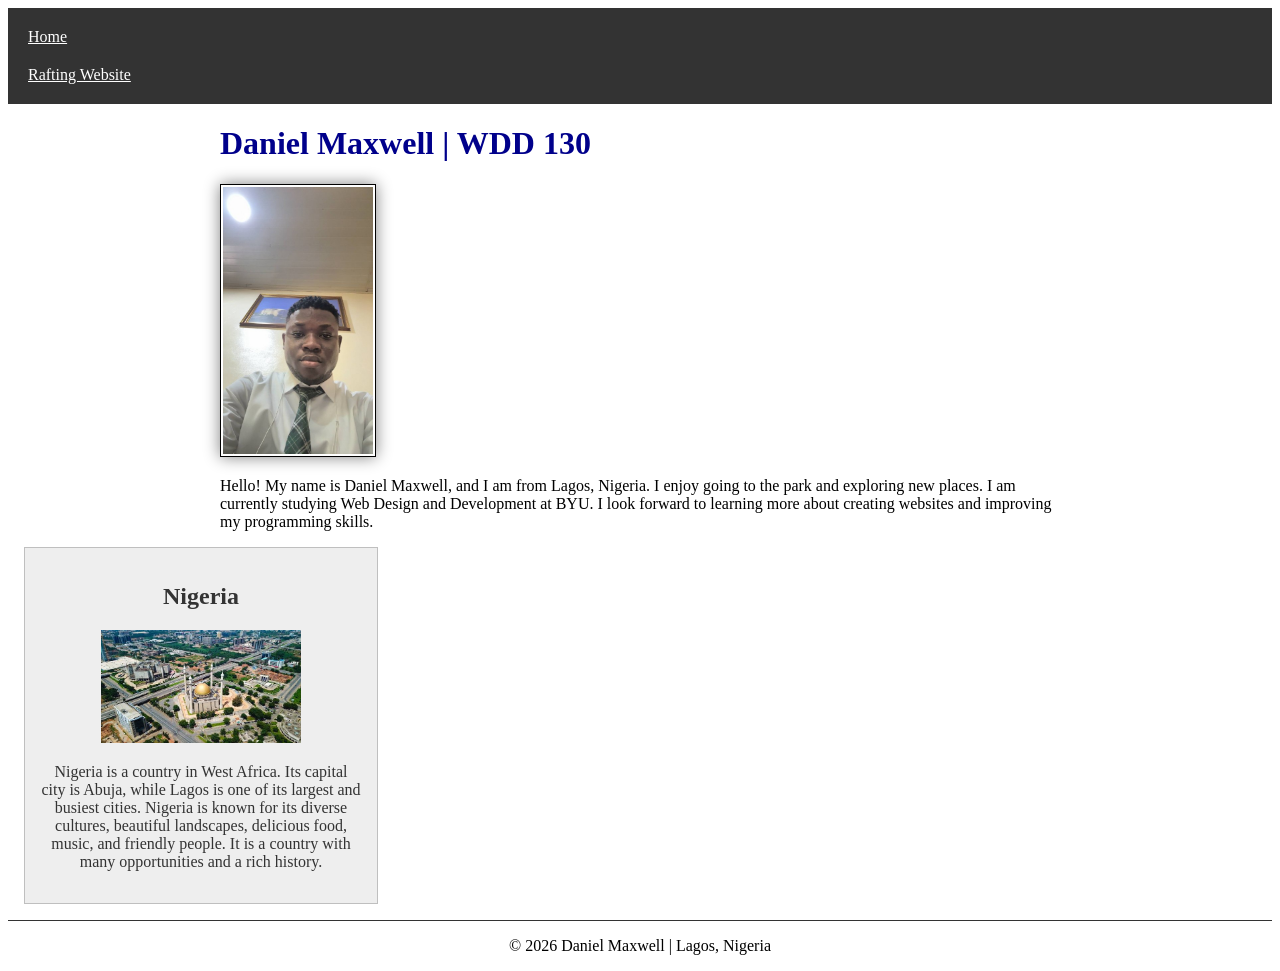
<file: index.html>
<!DOCTYPE html>
<html lang="en">

<head>
    <meta charset="UTF-8">
    <meta name="viewport" content="width=device-width, initial-scale=1.0">

    <title>Daniel Maxwell | WDD 130</title>

    <meta name="description" content="Daniel Maxwell's WDD 130 homepage introduces his web design studies, life in Lagos, Nigeria, and interest in building websites.">

    <meta name="author" content="Daniel Maxwell">

    <link rel="stylesheet" href="styles/styles.css">
</head>

<body>
    <header>
        <nav>
            <a href="#">Home</a>
            <a href="wwr/">Rafting Website</a>
        </nav>
    </header>

    <main>
        <h1>Daniel Maxwell | WDD 130</h1>

        <img src="images/profile.jpg" alt="Hello, my name is Daniel Maxwell." width="200">

        <p>
            Hello! My name is Daniel Maxwell, and I am from Lagos, Nigeria.
            I enjoy going to the park and exploring new places.
            I am currently studying Web Design and Development at BYU.
            I look forward to learning more about creating websites and improving my programming skills.
        </p>
    </main>

    <aside>
        <h2>Nigeria</h2>

        <img src="images/nigeria.jpg" alt="Beautiful landscape representing Nigeria">

        <p>
            Nigeria is a country in West Africa. Its capital city is Abuja,
            while Lagos is one of its largest and busiest cities.
            Nigeria is known for its diverse cultures, beautiful landscapes,
            delicious food, music, and friendly people.
            It is a country with many opportunities and a rich history.
        </p>
    </aside>

    <footer>
        <p>©️ 2026 Daniel Maxwell | Lagos, Nigeria</p>
    </footer>

</body>

</html>
</file>
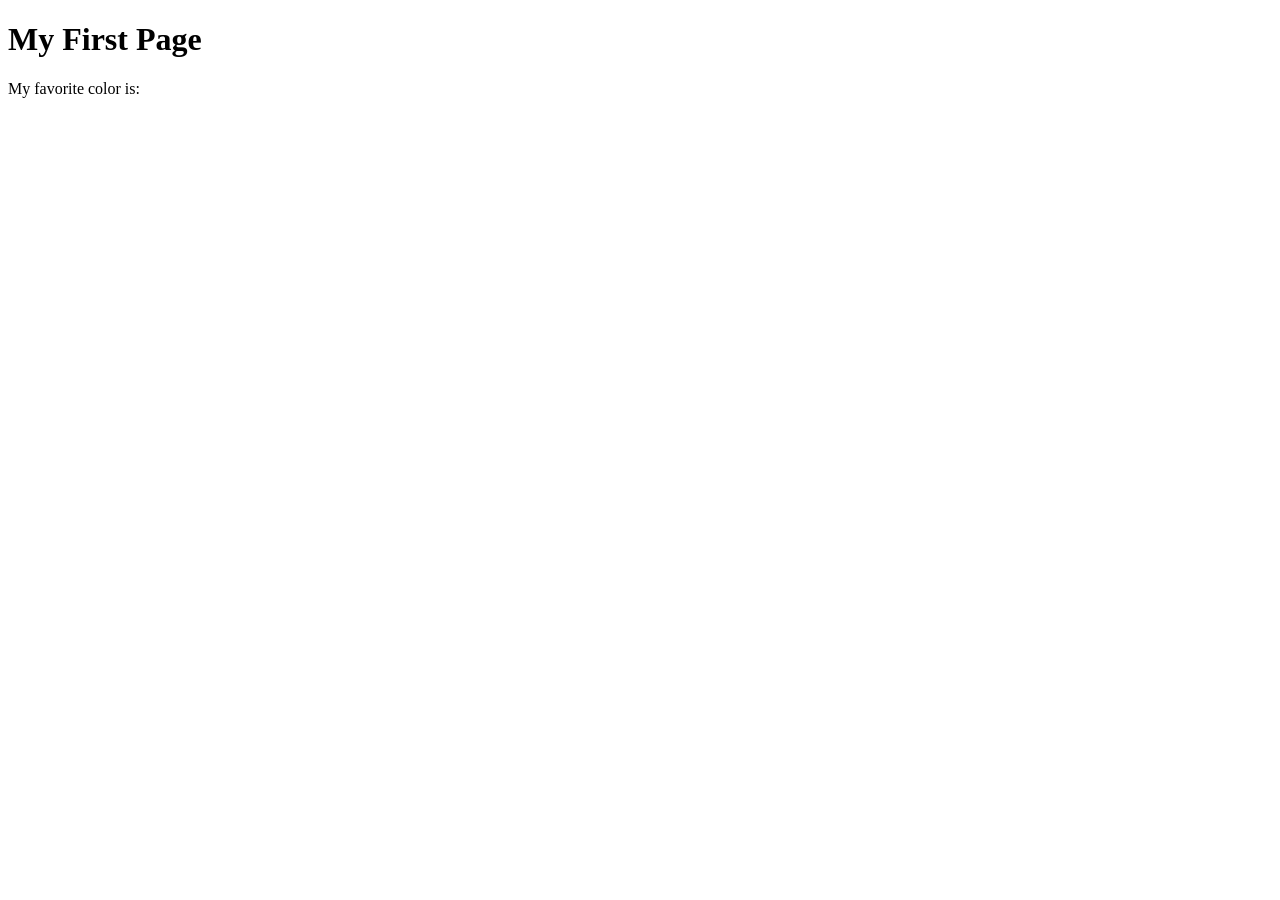
<file: week01/first-page.html>
<!DOCTYPE html>
<html lang="en">

<head>
    <meta charset="UTF-8">
    <meta name="viewport" content="width=device-width, initial-scale=1.0">
    <title>My First Page</title>
</head>

<body>
    <h1>My First Page</h1>
    <p>My favorite color is: </p>
</body>

</html>
</file>
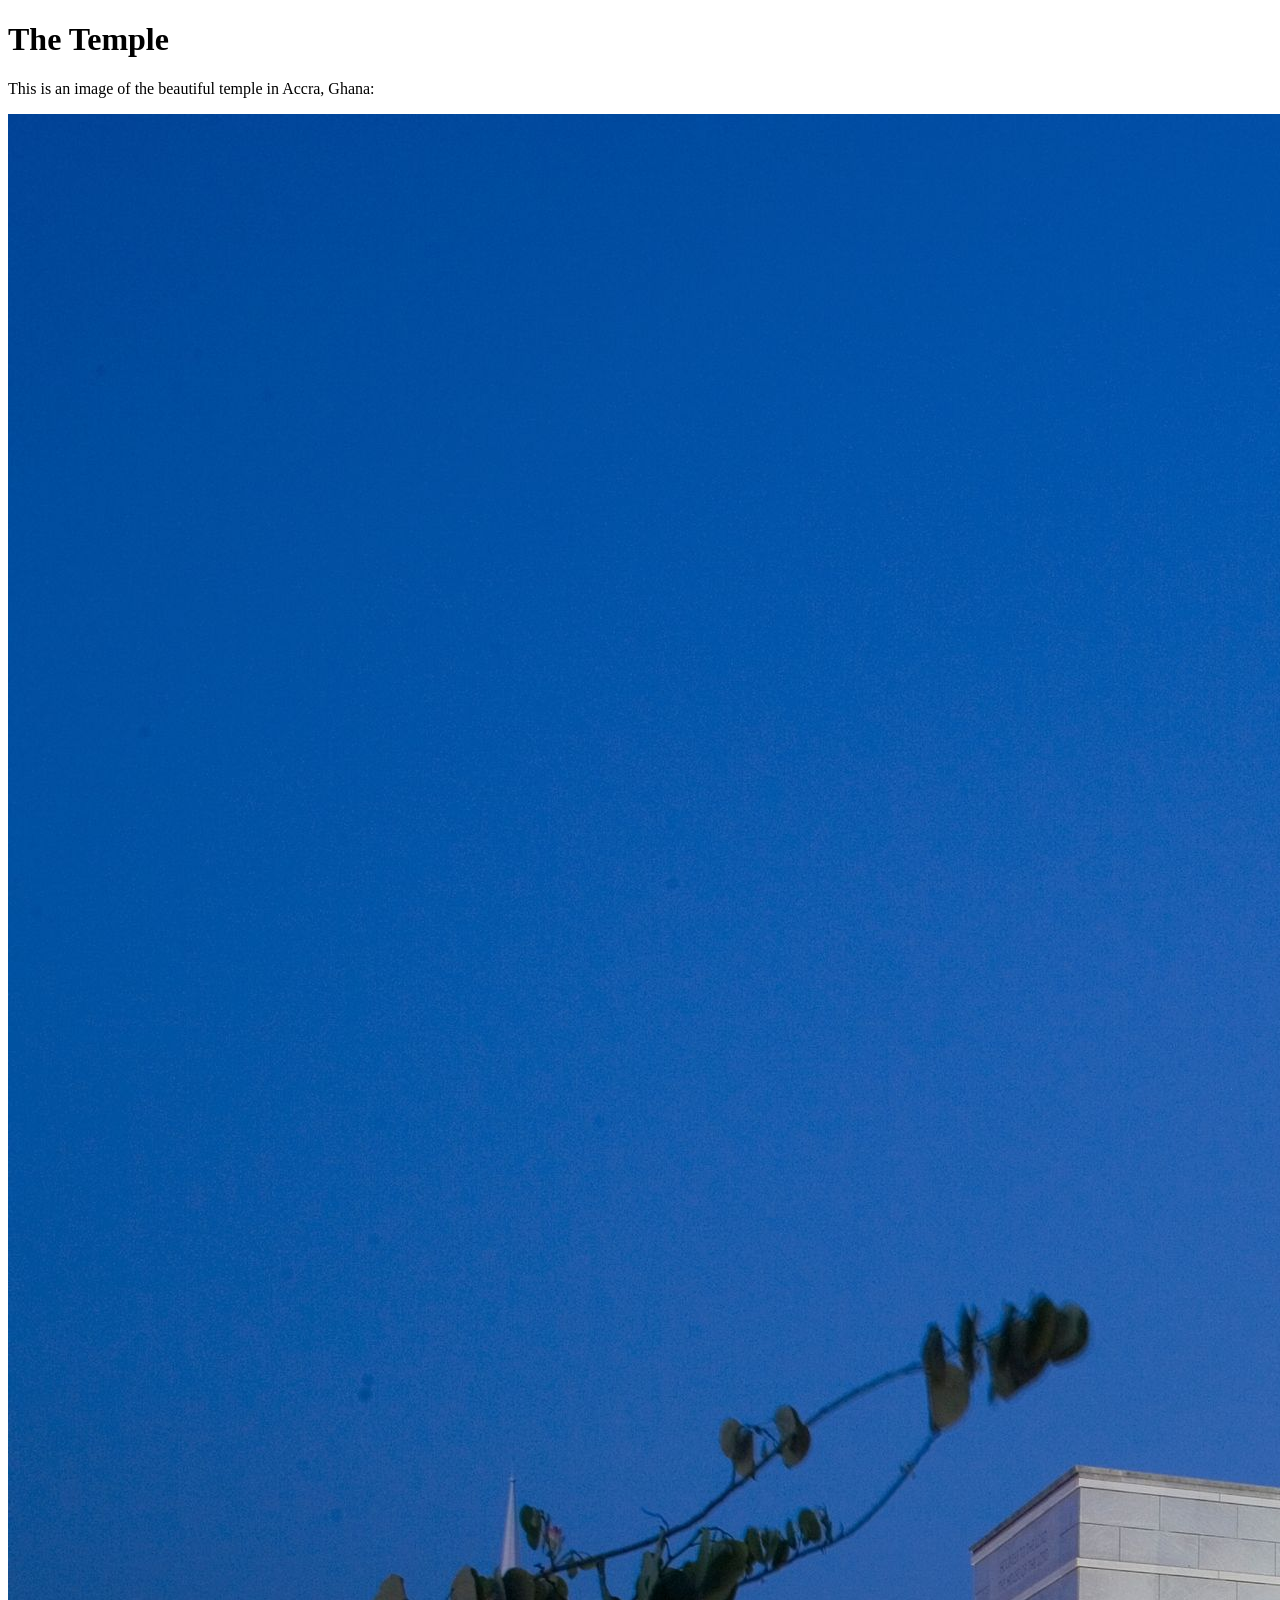
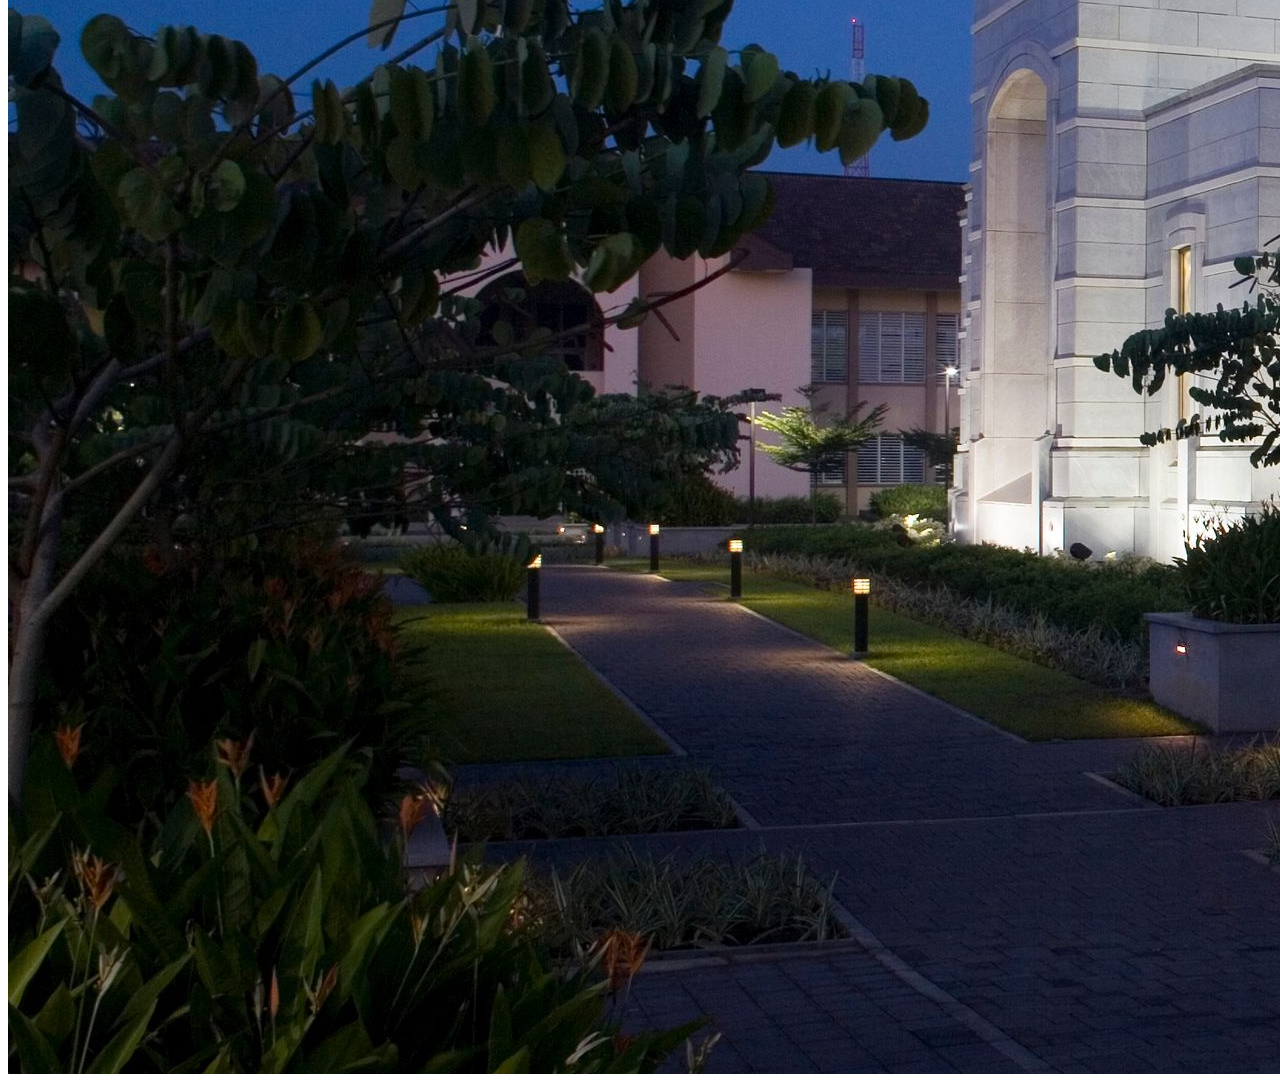
<file: week01/images.html>
<!DOCTYPE html>
<html lang="en">

<head>
    <meta charset="UTF-8">
    <meta name="viewport" content="width=device-width, initial-scale=1.0">
    <title>Temple Image</title>
</head>

<body>
    <h1>The Temple</h1>
    <p>This is an image of the beautiful temple in Accra, Ghana:</p>
    <img src="images/temple-large.jpeg" alt="The Accra Ghana Temple">

</body>

</html>
</file>
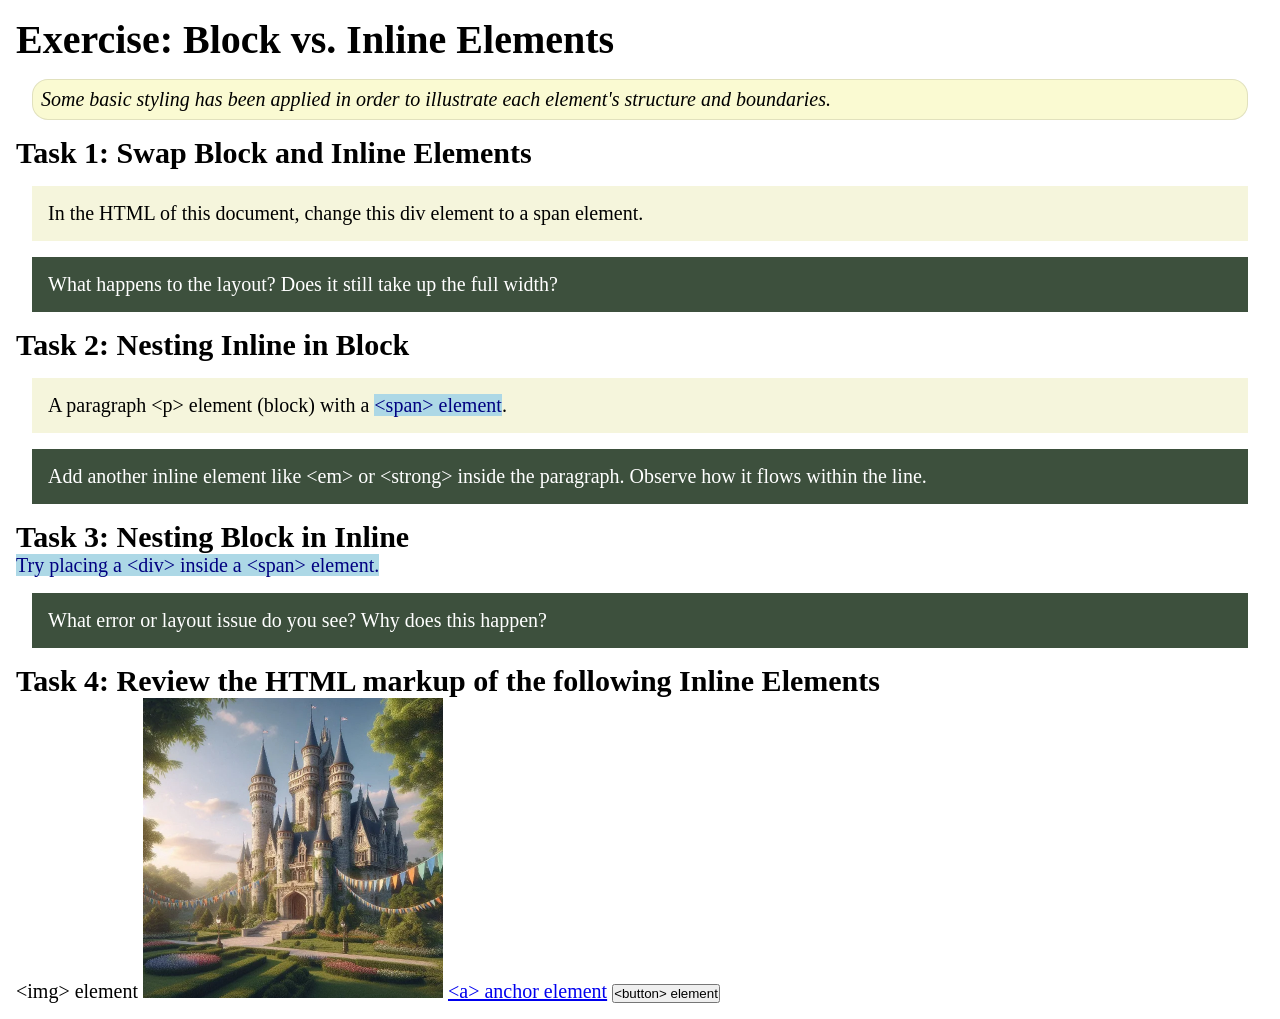
<file: week02/block-vs-inline.html>
<!DOCTYPE html>
<html lang="en">

<head>
    <meta charset="UTF-8">
    <meta name="viewport" content="width=device-width, initial-scale=1.0">
    <title>Exercise: Block vs. Inline Elements</title>
    <link rel="stylesheet" href="styles/block-vs-inline.css">
</head>

<body>
    <main>
        <h1>Exercise: Block vs. Inline Elements</h1>
        <p class="note">Some basic styling has been applied in order to illustrate each element's structure and boundaries.</p>

        <h2>Task 1: Swap Block and Inline Elements</h2>
        <div>In the HTML of this document, change this div element to a span element.</div>

        <p class="question">What happens to the layout? Does it still take up the full width?</p>

        <h2>Task 2: Nesting Inline in Block</h2>
        <p>A paragraph &lt;p&gt; element (block) with a <span>&lt;span&gt; element</span>.</p>
        <p class="question">Add another inline element like &lt;em&gt; or &lt;strong&gt; inside the paragraph. Observe how it flows within the line.</p>

        <h2>Task 3: Nesting Block in Inline</h2>
        <span>Try placing a &lt;div&gt; inside a &lt;span&gt; element.</span>
        <p class="question">What error or layout issue do you see? Why does this happen?</p>

        <h2>Task 4: Review the HTML markup of the following Inline Elements</h2>
        &lt;img&gt; element
        <img src="images/castle.webp" alt="placeholder image (images are inline)" width="300" height="300">
        <a href="https://churchofjesuschrist.org">&lt;a&gt; anchor element</a>
        <button type="button">&lt;button&gt; element</button>
    </main>
</body>

</html>
</file>
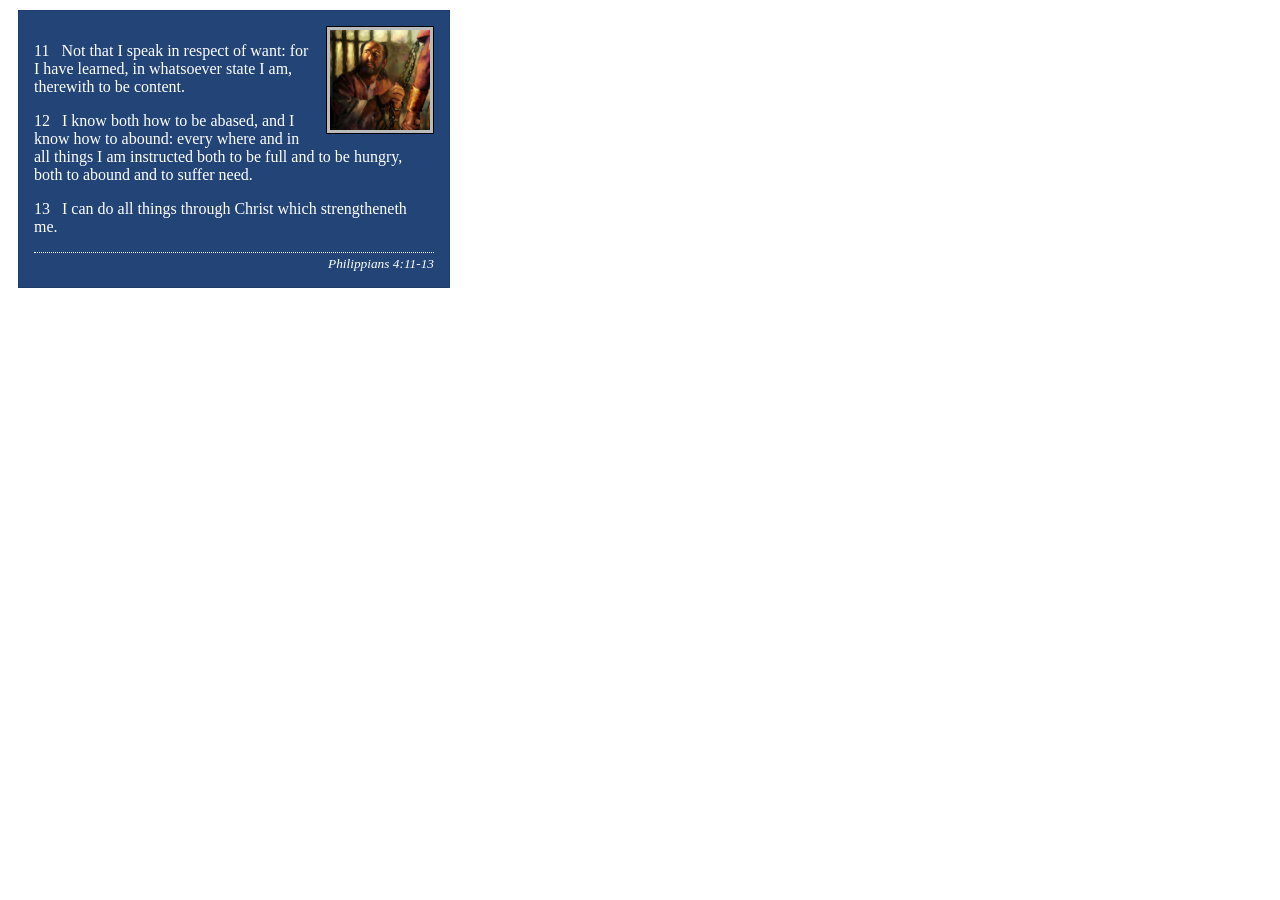
<file: week02/box-model-solution.html>
<!DOCTYPE html>
<html lang="en">

<head>
    <meta charset="UTF-8">
    <meta name="viewport" content="width=device-width, initial-scale=1.0">
    <title>Box Model Activity</title>
    <link rel="stylesheet" href="styles/box-model-solution.css">
</head>

<body>
    <main>
        <div class="callout">
            <img src="images/apostle-paul-imprisoned.webp" alt="Paul the Apostle - Imprisoned in Rome" width="200" height="200">
            <blockquote>
                <p>11 &nbsp; Not that I speak in respect of want: for I have learned, in whatsoever state I am, therewith to be content.</p>
                <p>12 &nbsp; I know both how to be abased, and I know how to abound: every where and in all things I am instructed both to be full and to be hungry, both to abound and to suffer need.</p>
                <p>13 &nbsp; I can do all things through Christ which strengtheneth me.</p>
            </blockquote>
            <cite>Philippians 4:11-13</cite>
        </div>
    </main>
</body>

</html>
</file>
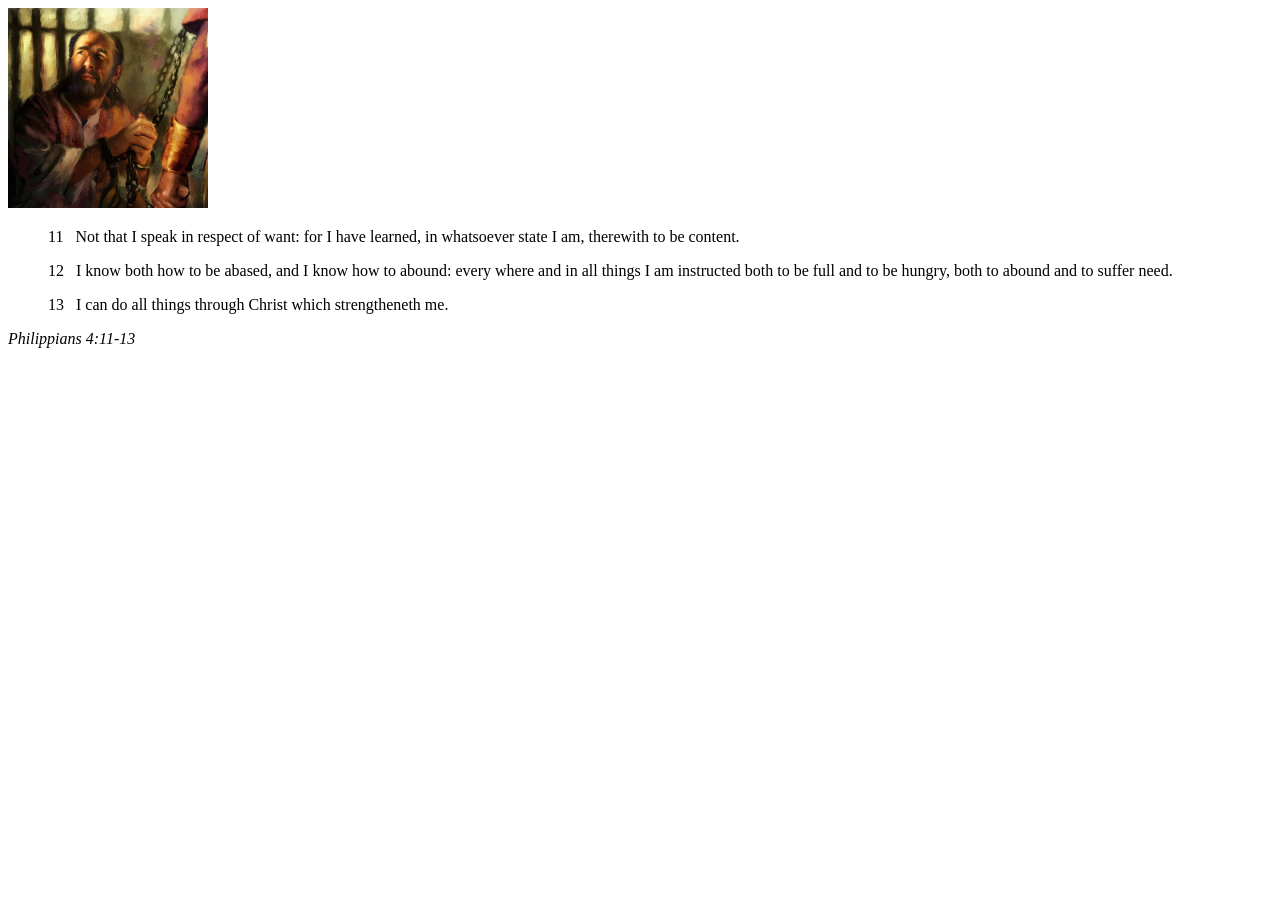
<file: week02/box-model.html>
<!DOCTYPE html>
<html lang="en">

<head>
    <meta charset="UTF-8">
    <meta name="viewport" content="width=device-width, initial-scale=1.0">
    <title>Box Model Activity</title>
</head>

<body>
    <main>
        <div class="callout">
            <img src="images/apostle-paul-imprisoned.webp" alt="Paul the Apostle - Imprisoned in Rome" width="200" height="200">
            <blockquote>
                <p>11 &nbsp; Not that I speak in respect of want: for I have learned, in whatsoever state I am, therewith to be content.</p>
                <p>12 &nbsp; I know both how to be abased, and I know how to abound: every where and in all things I am instructed both to be full and to be hungry, both to abound and to suffer need.</p>
                <p>13 &nbsp; I can do all things through Christ which strengtheneth me.</p>
            </blockquote>
            <cite>Philippians 4:11-13</cite>
        </div>
    </main>
</body>

</html>
</file>
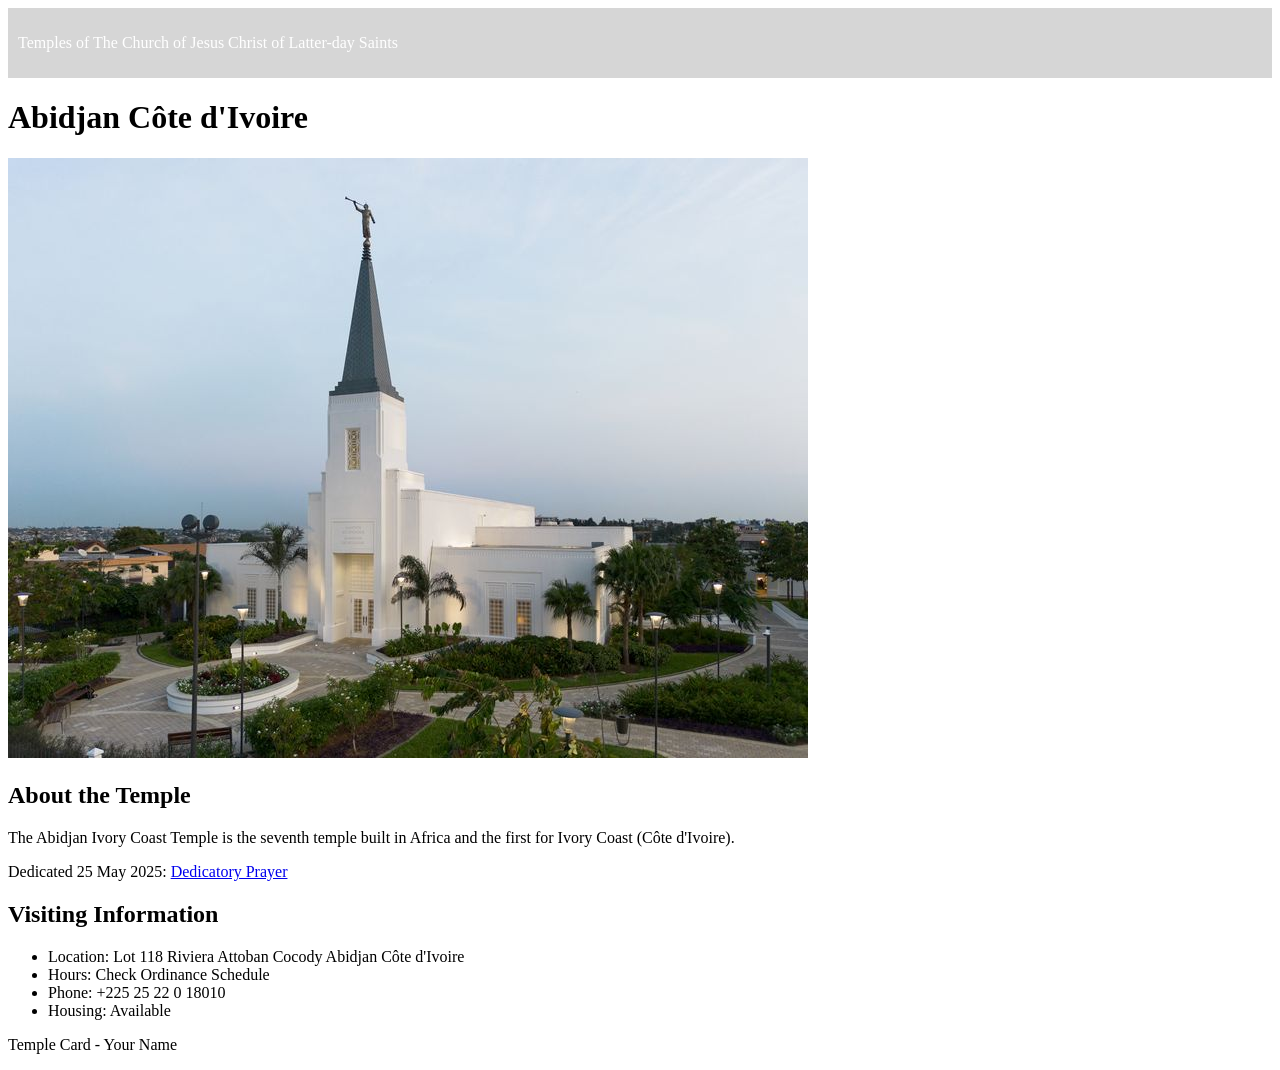
<file: week02/temple.html>
<!DOCTYPE html>
<html lang="en">

<head>
    <meta charset="UTF-8">
    <meta name="viewport" content="width=device-width, initial-scale=1.0">
    <title>Temple Card - Abidjan Côte d'Ivoire</title>
    <link rel="stylesheet" href="styles/temple.css" <body>
    <header>
        <p>Temples of The Church of Jesus Christ of Latter-day Saints</p>
    </header>
    <main>
        <h1>Abidjan Côte d'Ivoire</h1>
        <picture>
            <img src="images/abidjan-ivory-coast.jpeg" alt="Abidjan Côte d'Ivoire Temple">
        </picture>
        <section>
            <h2>About the Temple</h2>
            <p>The Abidjan Ivory Coast Temple is the seventh temple built in Africa and the first for Ivory Coast (Côte d'Ivoire).</p>
            <p>Dedicated 25 May 2025: <a href="https://www.churchofjesuschrist.org/temples/dedicatory-prayer/abidjan-ivory-coast-temple/2025-05-25?lang=eng" target="_blank" rel="noopener noreferrer">Dedicatory Prayer</a></p>
        </section>
        <section>
            <h2>Visiting Information</h2>
            <ul>
                <li>Location: Lot 118 Riviera Attoban Cocody Abidjan Côte d'Ivoire</li>
                <li>Hours: Check Ordinance Schedule</li>
                <li>Phone: +225 25 22 0 18010</li>
                <li>Housing: Available</li>
            </ul>
        </section>
    </main>
    <footer>
        <p>Temple Card - Your Name</p>
    </footer>
    </body>

</html>
</file>
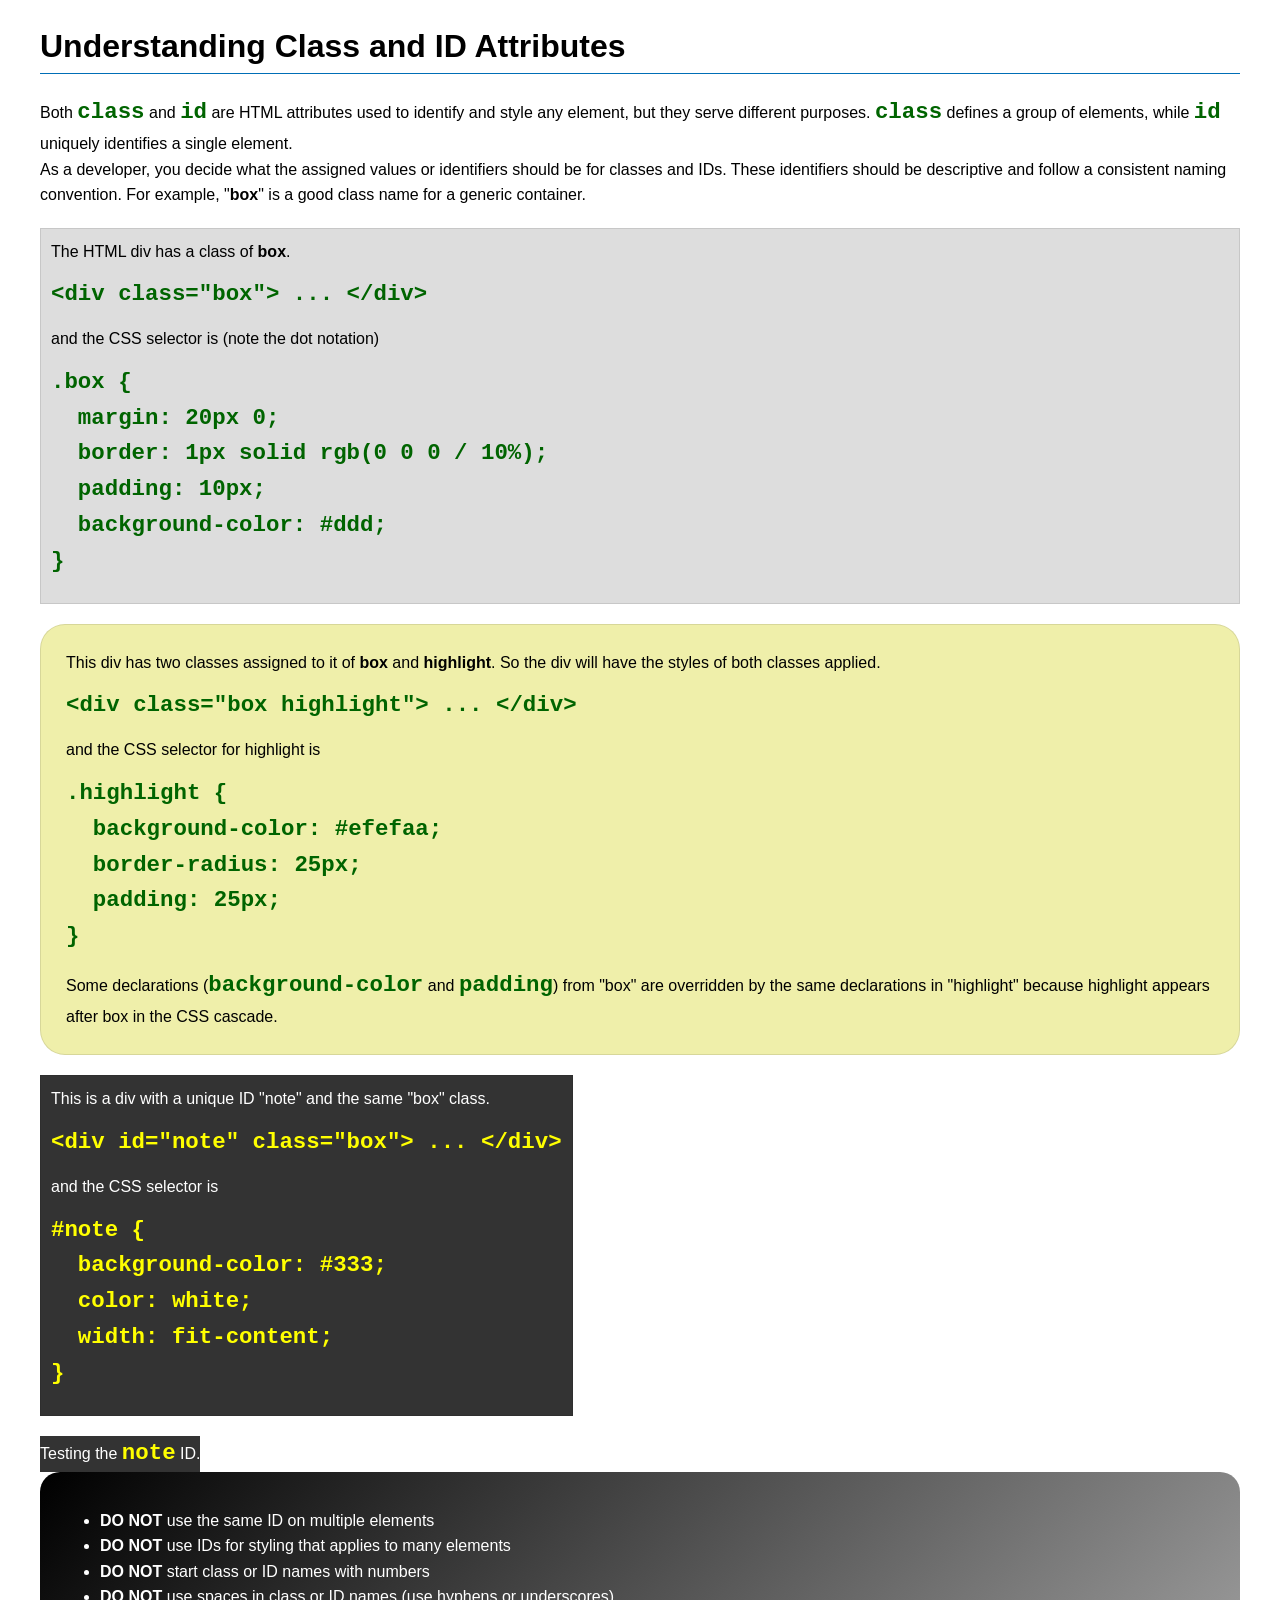
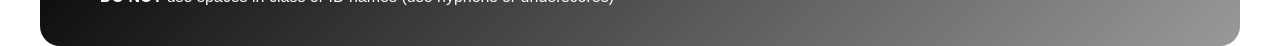
<file: week03/class-and-id.html>
<!DOCTYPE html>
<html lang="en">

<head>
    <meta charset="UTF-8">
    <meta name="viewport" content="width=device-width, initial-scale=1.0">
    <title>Class vs ID Attributes</title>
    <link rel="stylesheet" href="styles/class-and-id.css">
</head>

<body>
    <h1>Understanding Class and ID Attributes</h1>
    <p>Both <code>class</code> and <code>id</code> are HTML attributes used to identify and style any element, but they serve different purposes. <code>class</code> defines a group of elements, while <code>id</code> uniquely identifies a single element.</p>
    <p>As a developer, you decide what the assigned values or identifiers should be for classes and IDs. These identifiers should be descriptive and follow a consistent naming convention. For example, "<strong>box</strong>" is a good class name for a generic container.</p>
    <div class="box">
        <p>The HTML div has a class of <strong>box</strong>.</p>
        <pre><code class="html">&lt;div class="box"&gt; ... &lt;/div&gt;</code></pre>
        and the CSS selector is (note the dot notation)
        <pre><code class="css">.box {
  margin: 20px 0;
  border: 1px solid rgb(0 0 0 / 10%);
  padding: 10px;
  background-color: #ddd; 
}</code></pre>
    </div>

    <div class="box highlight">
        <p>This div has two classes assigned to it of <strong>box</strong> and <strong>highlight</strong>. So the div will have the styles of both classes applied.</p>
        <pre><code class="html">&lt;div class="box highlight"&gt; ... &lt;/div&gt;</code></pre>
        and the CSS selector for highlight is
        <pre><code class="css">.highlight {
  background-color: #efefaa;
  border-radius: 25px;
  padding: 25px;
}</code></pre>
        <p>Some declarations (<code>background-color</code> and <code>padding</code>) from "box" are overridden by the same declarations in "highlight" because highlight appears after box in the CSS cascade.</p>
    </div>

    <div id="note" class="box">
        <p>This is a div with a unique ID "note" and the same "box" class.</p>
        <pre><code class="html">&lt;div id="note" class="box"&gt; ... &lt;/div&gt;</code></pre>
        and the CSS selector is
        <pre><code class="css">#note {
  background-color: #333;
  color: white;
  width: fit-content;
}</code></pre>
    </div>

    <div id="note">
        <p>Testing the <code>note</code> ID.</p>
    </div>

    <section id="best-practice">
        <ul>
            <li><strong>DO NOT</strong> use the same ID on multiple elements</li>
            <li><strong>DO NOT</strong> use IDs for styling that applies to many elements</li>
            <li><strong>DO NOT</strong> start class or ID names with numbers</li>
            <li><strong>DO NOT</strong> use spaces in class or ID names (use hyphens or underscores)</li>
        </ul>
    </section>

</body>

</html>
</file>
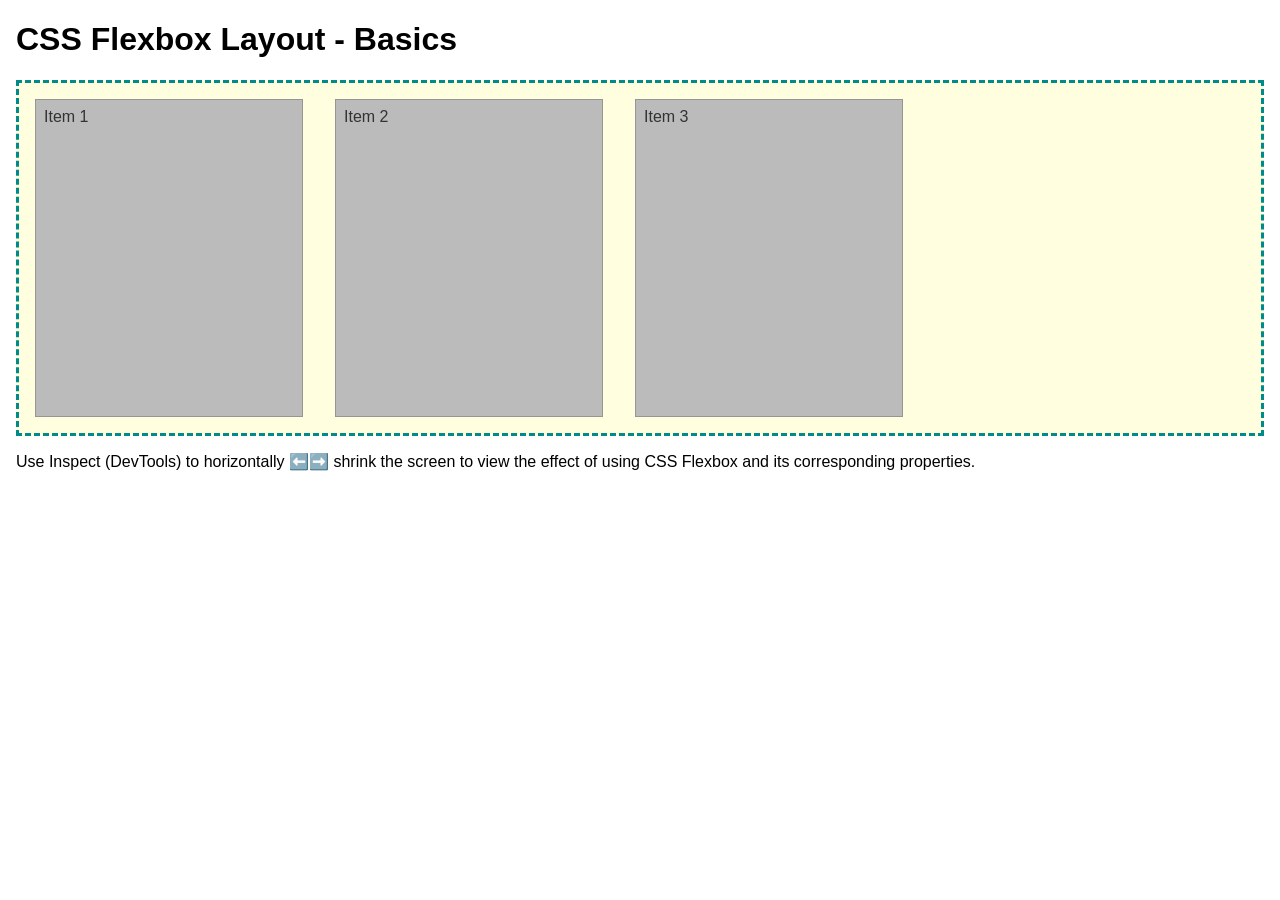
<file: week04/flexbox-layout.html>
<!DOCTYPE html>
<html lang="en">

<head>
    <meta charset="UTF-8">
    <meta name="viewport" content="width=device-width, initial-scale=1.0">
    <title>CSS Flexbox Layout - Basics</title>
    <link rel="stylesheet" href="styles/flexbox.css">
</head>

<body>
    <main>
        <h1>CSS Flexbox Layout - Basics</h1>
        <div class="flex-container">
            <div class="flex-item item1">Item 1</div>
            <div class="flex-item item2">Item 2</div>
            <div class="flex-item item3">Item 3</div>
        </div>
        <p>Use Inspect (DevTools) to horizontally ⬅️➡️ shrink the screen to view the effect of using CSS Flexbox and its corresponding properties.</p>
    </main>
</body>

</html>
</file>
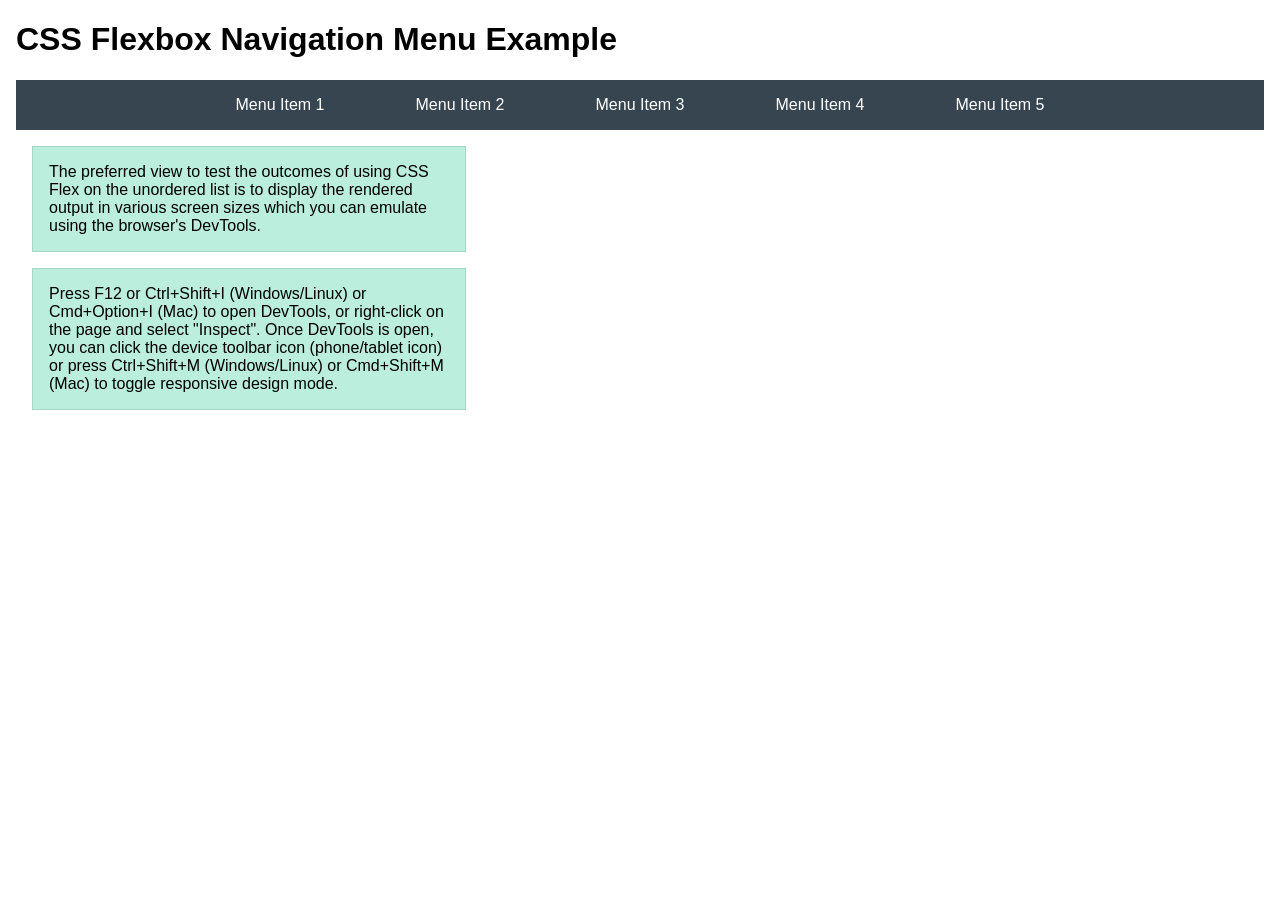
<file: week04/flexbox-menu.html>
<!DOCTYPE html>
<html lang="en">

<head>
    <meta charset="UTF-8">
    <meta name="viewport" content="width=device-width, initial-scale=1.0">
    <title>CSS Flexbox - Navigation Menu</title>
    <link rel="stylesheet" href="styles/flexbox-menu.css">
</head>

<body>
    <main>
        <h1>CSS Flexbox Navigation Menu Example</h1>
        <nav>
            <ul>
                <li><a href="#">Menu Item 1</a></li>
                <li><a href="#">Menu Item 2</a></li>
                <li><a href="#">Menu Item 3</a></li>
                <li><a href="#">Menu Item 4</a></li>
                <li><a href="#">Menu Item 5</a></li>
            </ul>
        </nav>
        <p>The preferred view to test the outcomes of using CSS Flex on the unordered list is to display the rendered output in various screen sizes which you can emulate using the browser's DevTools.</p>

        <p>Press F12 or Ctrl+Shift+I (Windows/Linux) or Cmd+Option+I (Mac) to open DevTools, or right-click on the page and select "Inspect". Once DevTools is open, you can click the device toolbar icon (phone/tablet icon) or press Ctrl+Shift+M (Windows/Linux) or Cmd+Shift+M (Mac) to toggle responsive design mode.</p>
    </main>
</body>

</html>
</file>
<file: styles/styles.css>
nav {
    background-color: #333;
    padding: 10px;
}

nav a {
    color: white;
    padding: 10px;
    display: block;
}

main {
    max-width: 840px;
    margin: 0 auto;
}

h1 {
    color: darkblue;
}

main img {
    width: 150px;
    height: auto;
    border: 1px solid black;
    padding: 2px;
    box-shadow: 0 0 15px gray;
}

aside {
    width: 20rem;
    margin: 1rem;
    border: 1px solid rgb(0 0 0 / 0.2);
    padding: 1rem;
    background-color: #eee;
    color: #333;
    text-align: center;
}

aside img {
    width: 200px;
    height: auto;
}

p {
    padding: 0;
}

footer {
    margin-top: 15px;
    border-top: 1px solid #333;
    text-align: center;
}
</file>
<file: week02/styles/block-vs-inline.css>
* {
    margin: 0;
    padding: 0;
}

body {
    font-size: 20px;
    margin: 1rem;
}

p,
div {
    background-color: beige;
    margin: 1rem;
    padding: 1rem;
}

span {
    color: navy;
    background-color: lightblue;
}

code {
    margin: 0;
    padding: 0;
    color: green;
    font-size: 1.2rem;
}

.note {
    font-style: italic;
    background-color: lightgoldenrodyellow;
    border-radius: 1rem;
    border: 1px solid rgb(0 0 0 / 10%);
    margin: 1rem;
    padding: .5rem;
}

.question {
    background-color: #3d503d;
    color: #fff;
}
</file>
<file: week02/styles/box-model-solution.css>
.callout {
    max-width: 400px;
    margin: 10px;
    border: 1px solid rgb(0 0 0 / 10%);
    padding: 15px;
    background-color: #247;
    color: #fff;
}

.callout img {
    float: right;
    margin: 0 0 10px 15px;
    border: 1px solid #000;
    padding: 3px;
    background-color: #bbb;
    width: 100px;
    height: auto;
}

blockquote {
    margin: 0;
}

cite {
    display: block;
    border-top: 1px dotted #fff;
    padding-top: 3px;
    text-align: right;
    font-size: smaller;
}
</file>
<file: week02/styles/temple.css>
header {
    background-color: #3333;
    color: white;
    padding: 10px;
}
</file>
<file: week03/styles/class-and-id.css>
body {
    font-family: Arial, sans-serif;
    line-height: 1.6;
    margin: 0;
    padding: 0 40px;
}

h1 {
    border-bottom: 1px solid rgb(0 110 182);
    padding-bottom: 0;
}

p {
    margin: 0;
}

code {
    color: darkgreen;
    font-weight: 700;
    font-size: 1.4rem;
}

/* Class examples - can be reused */
.box {
    margin: 20px 0;
    border: 1px solid rgb(0 0 0 / 10%);
    padding: 10px;
    background-color: #ddd;
    /* this is shorthand for #dddddd */
}

.highlight {
    background-color: #efefaa;
    border-radius: 25px;
    padding: 25px;
}

/* ID examples - should be unique */

#note {
    background-color: #333;
    color: white;
    width: fit-content;
}

#note code {
    color: yellow;
}

#best-practice {
    background: linear-gradient(135deg, #000 0%, #999 100%);
    color: white;
    border-radius: 20px;
    padding: 20px;
}
</file>
<file: week04/styles/flexbox.css>
body {
    font-family: Helvetica, Arial, sans-serif;
    margin: 1rem;
}

.flex-container {
    border: 3px dashed darkcyan;
    background-color: lightyellow;
    display: flex;
    flex-wrap: wrap;
}

.flex-item {
    width: 250px;
    margin: 1rem;
    border: 1px solid rgb(0 0 0 / 20%);
    padding: 0.5rem;
    background-color: #bbb;
    color: #333;
}

.item1 {
    min-height: 100px;
}

.item2 {
    min-height: 200px;
}

.item3 {
    min-height: 300px;
}
</file>
<file: week04/styles/flexbox-menu.css>
body {
    font-family: Helvetica, Arial, sans-serif;
    margin: 1rem;
}

nav {
    background-color: #36454f;
}

nav ul {
    list-style-type: none;
    display: flex;
    flex-wrap: wrap;
    max-width: 900px;
    margin: 0 auto;
    padding: 0;
    justify-content: space-around;
    align-items: center;
}

nav a {
    display: block;
    color: #fff;
    text-align: center;
    padding: 1rem;
    text-decoration: none;
}

p {
    margin: 1rem;
    border: 1px solid rgb(0 0 0 / 10%);
    padding: 1rem;
    background-color: #bed;
    max-width: 400px;
}
</file>
